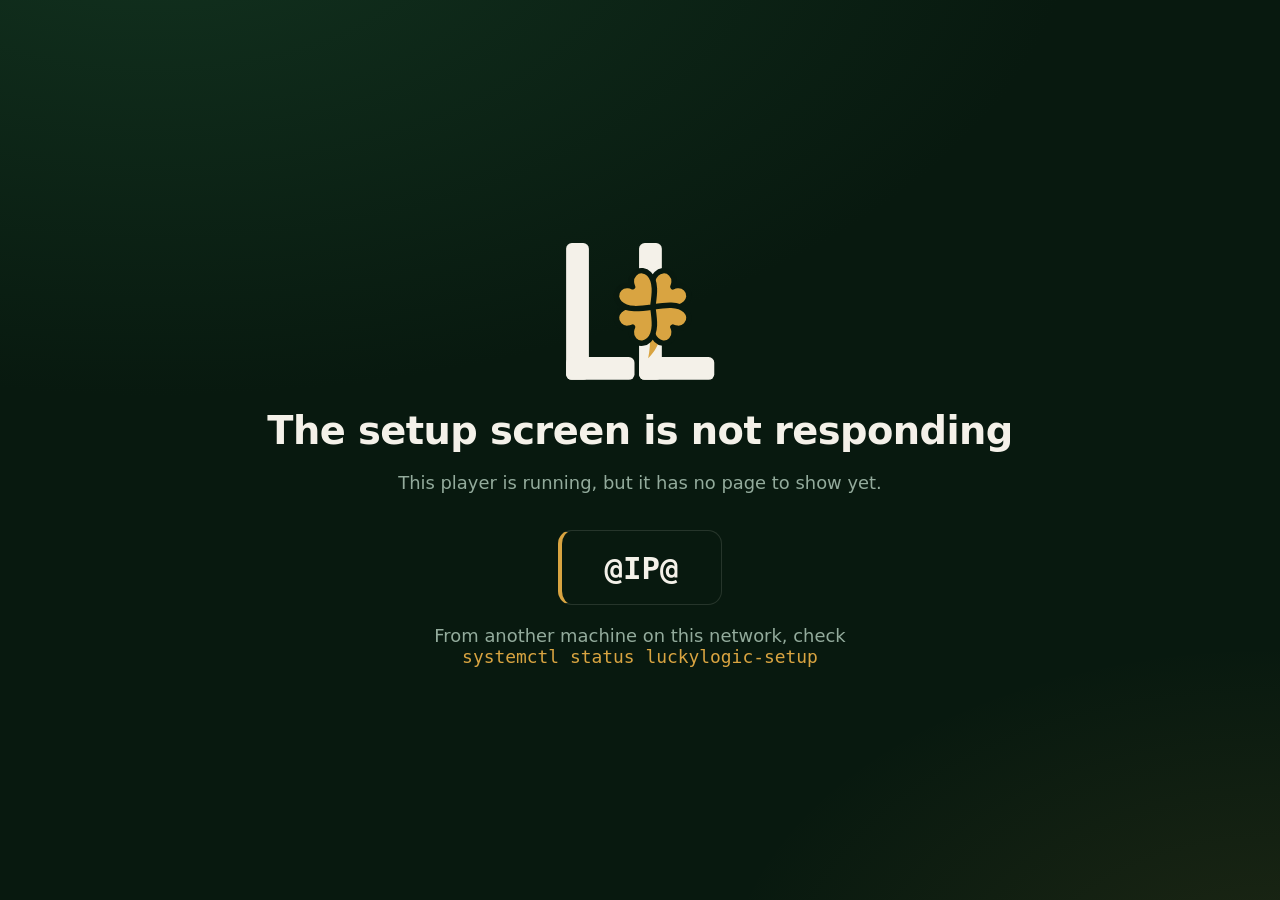
<file: player/setup/static/holding.html>
<!doctype html>
<html lang="en">
<head>
<meta charset="utf-8">
<title>LuckyLogic Player</title>
<style>
/* Standalone on purpose: this is the screen shown when the setup service is
   not answering, so it cannot depend on the setup service to serve its CSS.
   The mark below is a copy of the one in index.html. */
:root { --bg: #08190f; --gold: #d9a441; --text: #f4f1e9; --muted: #93ab9c; }
* { box-sizing: border-box; }
html, body { height: 100%; margin: 0; }
body {
  background: #08190f;
  background-image:
    radial-gradient(120% 90% at 12% -10%, #12321f 0%, transparent 60%),
    radial-gradient(80% 70% at 100% 110%, rgba(217,164,65,.10) 0%, transparent 55%);
  color: var(--text);
  font-family: "Inter", "Lato", "DejaVu Sans", system-ui, sans-serif;
  display: flex; flex-direction: column; align-items: center; justify-content: center;
  text-align: center; gap: 1.2em; padding: 6vh 6vw;
}
svg { width: 13vw; max-width: 210px; height: auto; color: var(--text); }
h1 { margin: 0; font-size: clamp(1.6em, 3vw, 2.6em); font-weight: 700; letter-spacing: -.015em; }
p { margin: 0; color: var(--muted); font-size: clamp(1em, 1.4vw, 1.4em); }
code { color: var(--gold); font-family: "Fira Code", "DejaVu Sans Mono", monospace; }
.ip {
  margin-top: .6em; padding: .6em 1.4em;
  border: 1px solid rgba(244,241,233,.13); border-left: 4px solid var(--gold);
  border-radius: 14px; color: var(--text);
  font-family: "Fira Code", "DejaVu Sans Mono", monospace;
  font-size: clamp(1.3em, 2.4vw, 2.2em); font-weight: 600;
}
</style>
</head>
<body>
<svg viewBox="19 9 73 68" role="img" aria-label="LuckyLogic">
  <style>
    /* The clover carries its own cut line so the lobes stay separate on any
       background. --bg comes from the page; the fallback is the dark theme. */
    .ll-cut { stroke: var(--bg, #08190f); stroke-width: 2.4; stroke-linejoin: round; }
  </style>
  <g fill="currentColor">
    <rect x="23" y="13" width="10" height="60" rx="2.5"/>
    <rect x="23" y="63" width="30" height="10" rx="2.5"/>
    <rect x="55" y="13" width="10" height="60" rx="2.5"/>
    <rect x="55" y="63" width="33" height="10" rx="2.5"/>
  </g>
  <g transform="translate(61 41)" fill="#d9a441">
    <path d="M2.4 1C4.1 10.5 4.2 16.5 -2 22.5 -0.6 16.5 -1.1 8 -2.3 2Z"/>
  </g>
  <g transform="translate(61 41)" fill="#d9a441" class="ll-cut">
    <path transform="rotate(45)" d="M0 -12.5C0 -12.5 -1.1 -16 -4.6 -16 -8 -16 -9.1 -13.1 -9.1 -11.4 -9.1 -6.8 -4.6 -3.4 0 0 4.6 -3.4 9.1 -6.8 9.1 -11.4 9.1 -13.1 8 -16 4.6 -16 1.1 -16 0 -12.5 0 -12.5Z"/>
    <path transform="rotate(135)" d="M0 -12.5C0 -12.5 -1.1 -16 -4.6 -16 -8 -16 -9.1 -13.1 -9.1 -11.4 -9.1 -6.8 -4.6 -3.4 0 0 4.6 -3.4 9.1 -6.8 9.1 -11.4 9.1 -13.1 8 -16 4.6 -16 1.1 -16 0 -12.5 0 -12.5Z"/>
    <path transform="rotate(225)" d="M0 -12.5C0 -12.5 -1.1 -16 -4.6 -16 -8 -16 -9.1 -13.1 -9.1 -11.4 -9.1 -6.8 -4.6 -3.4 0 0 4.6 -3.4 9.1 -6.8 9.1 -11.4 9.1 -13.1 8 -16 4.6 -16 1.1 -16 0 -12.5 0 -12.5Z"/>
    <path transform="rotate(315)" d="M0 -12.5C0 -12.5 -1.1 -16 -4.6 -16 -8 -16 -9.1 -13.1 -9.1 -11.4 -9.1 -6.8 -4.6 -3.4 0 0 4.6 -3.4 9.1 -6.8 9.1 -11.4 9.1 -13.1 8 -16 4.6 -16 1.1 -16 0 -12.5 0 -12.5Z"/>
  </g>
</svg>
<h1>The setup screen is not responding</h1>
<p>This player is running, but it has no page to show yet.</p>
<div class="ip">@IP@</div>
<p>From another machine on this network, check<br>
<code>systemctl status luckylogic-setup</code></p>
</body>
</html>
</file>
